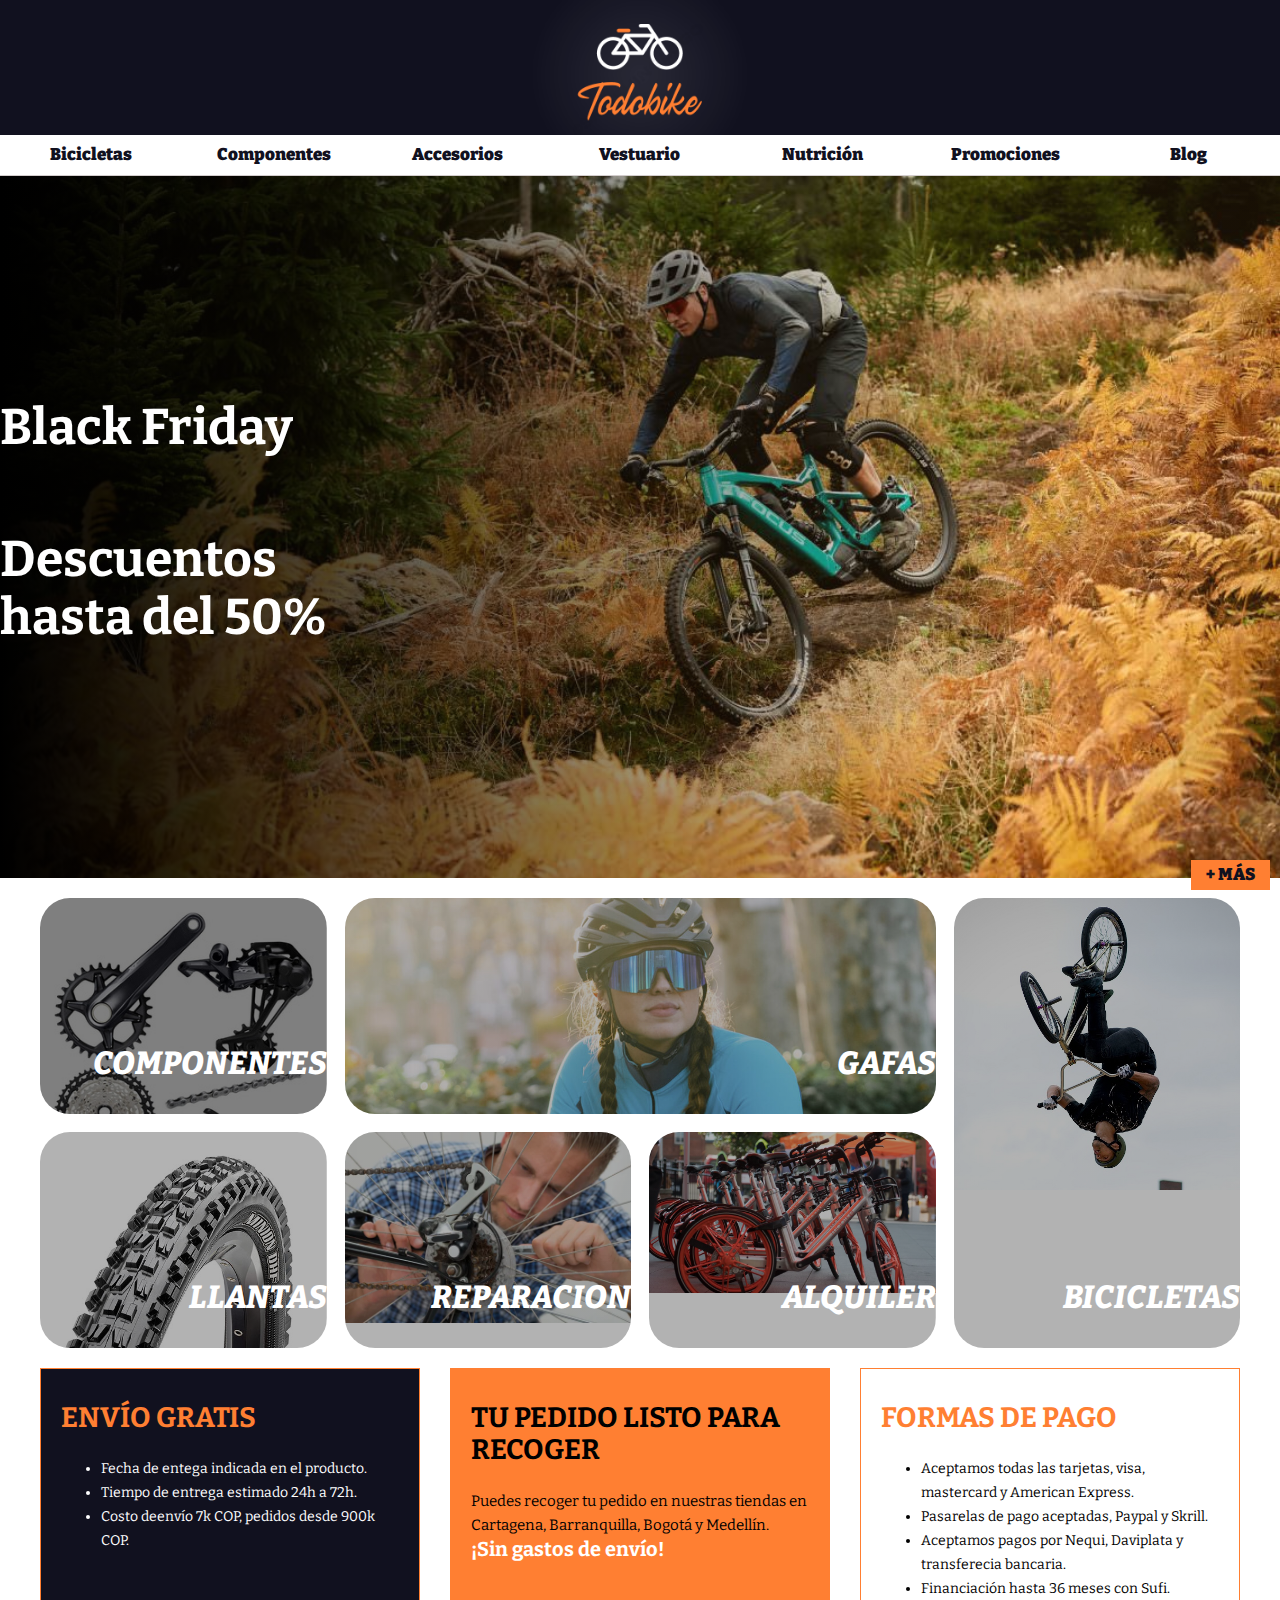
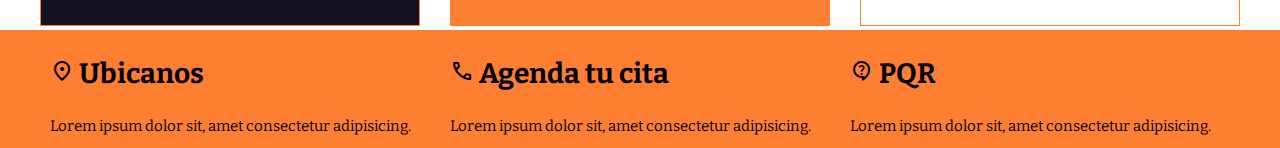
<file: TODOBIKE/index.html>
<!DOCTYPE html>
<html lang="en">
<head>
    <meta charset="UTF-8">
    <meta http-equiv="X-UA-Compatible" content="IE=edge">
    <meta name="viewport" content="width=device-width, initial-scale=1.0">
    <title>TodoBIKE</title>
    <link rel="stylesheet" href="normalize.css">
    <link rel="stylesheet" href="app.css">
    <link rel="shortcut icon" href="images/favicon.ico" type="image/x-icon">
    <link rel="stylesheet" href="https://fonts.googleapis.com/css2?family=Material+Symbols+Outlined:opsz,wght,FILL,GRAD@48,400,0,0" />
</head>
<body>
    <header>
        <div class="container_logo">
            <img src="images/logo.jpg">
        </div>
    </header>
    <nav>
        <div class="nav">
            <a href="#" class="link">Bicicletas</a>
            <a href="#" class="link">Componentes</a>
            <a href="#" class="link">Accesorios</a>
            <a href="#" class="link">Vestuario</a>
            <a href="#" class="link">Nutrición</a>
            <a href="#" class="link">Promociones</a>
            <a href="#" class="link">Blog</a>
        </div>
    </nav>    
    <section>
        <div class="hero">
            <div><h1>Black Friday</h1></div>
            <div><h2>Descuentos <br> hasta del 50%</h2></div>
        </div>
    </section>          
    <section >
        <div class="listado-cards">
            <div class="componentes card"><p>Componentes</p></div>
            <div class="llantas card"><p>Llantas</p></div>                
            <div class="gafas card"><p>Gafas</p></div>
            <div class="reparacion card"><p>Reparacion<p></div>
            <div class="bicicletas card"><p>Bicicletas</p></div>
            <div class="alquiler card"><p>Alquiler</p></div> 
        </div>
    </div>
    </section>
           

    <section>
        <div class="cards2 maximo-width">
            <div class="gastos border-cards">
                <div class="boxHead">
                    <h2 class="h2-orange">Envío Gratis</h2></div>
                    <ul>
                        <li>Fecha de entega indicada en el producto.</li>
                        <li>Tiempo de entrega estimado 24h a 72h.</li>
                        <li>Costo deenvío 7k COP, pedidos desde 900k COP.</li>
                    </ul>
            </div>                
            <div class="recoger border-cards">
                <div class="boxHead">
                    <div class="img2"></div>
                    <h2>Tu pedido listo para recoger</h2>
                </div>                
                <p>Puedes recoger tu pedido en nuestras tiendas en Cartagena, Barranquilla, Bogotá y Medellín. <br><span>¡Sin gastos de envío!</span></p>                
            </div>
            <div class="pago border-cards">
                <div class="boxHead">
                    <div class="img3"></div>
                    <h2 class="h2-orange">Formas de pago</h2>
                </div>
                <ul>
                    <li>Aceptamos todas las tarjetas, visa, mastercard y American Express.</li>
                    <li>Pasarelas de pago aceptadas, Paypal y Skrill.</li>
                    <li>Aceptamos pagos por Nequi, Daviplata y transferecia bancaria.</li>
                    <li>Financiación hasta 36 meses con Sufi.</li>

                </ul>
            </div>
        </div>
    </section>
    <footer class="footer">
        <div class="footerContainer">
            <div class="cardFooter cardFooter1">
                <h3><span class="material-symbols-outlined">location_on</span>   Ubicanos</h3>
                <p>Lorem ipsum dolor sit, amet consectetur adipisicing.</p>
                <p>Lorem ipsum dolor sit amet consectetur, adipisicing elit. Non, nisi?</p>
            </div>
            <div class="cardFooter cardFooter2">
                <h3><span class="material-symbols-outlined">call</span>  Agenda tu cita</h3>
                <p>Lorem ipsum dolor sit, amet consectetur adipisicing.</p>
                <p>Lorem ipsum dolor sit amet consectetur, adipisicing elit. Non, nisi?</p>
            </div>
            <div class="cardFooter cardFooter3">
                <h3><span class="material-symbols-outlined">contact_support</span> PQR</h3>
                <p>Lorem ipsum dolor sit, amet consectetur adipisicing.</p>
                <p>Lorem ipsum dolor sit amet consectetur, adipisicing elit. Non, nisi?</p>
            </div>
        </div>        
    </footer>
    <a class="btnFooter">+ MÁS </a>
    <script src="app.js"></script>
</body>
</html>
</file>
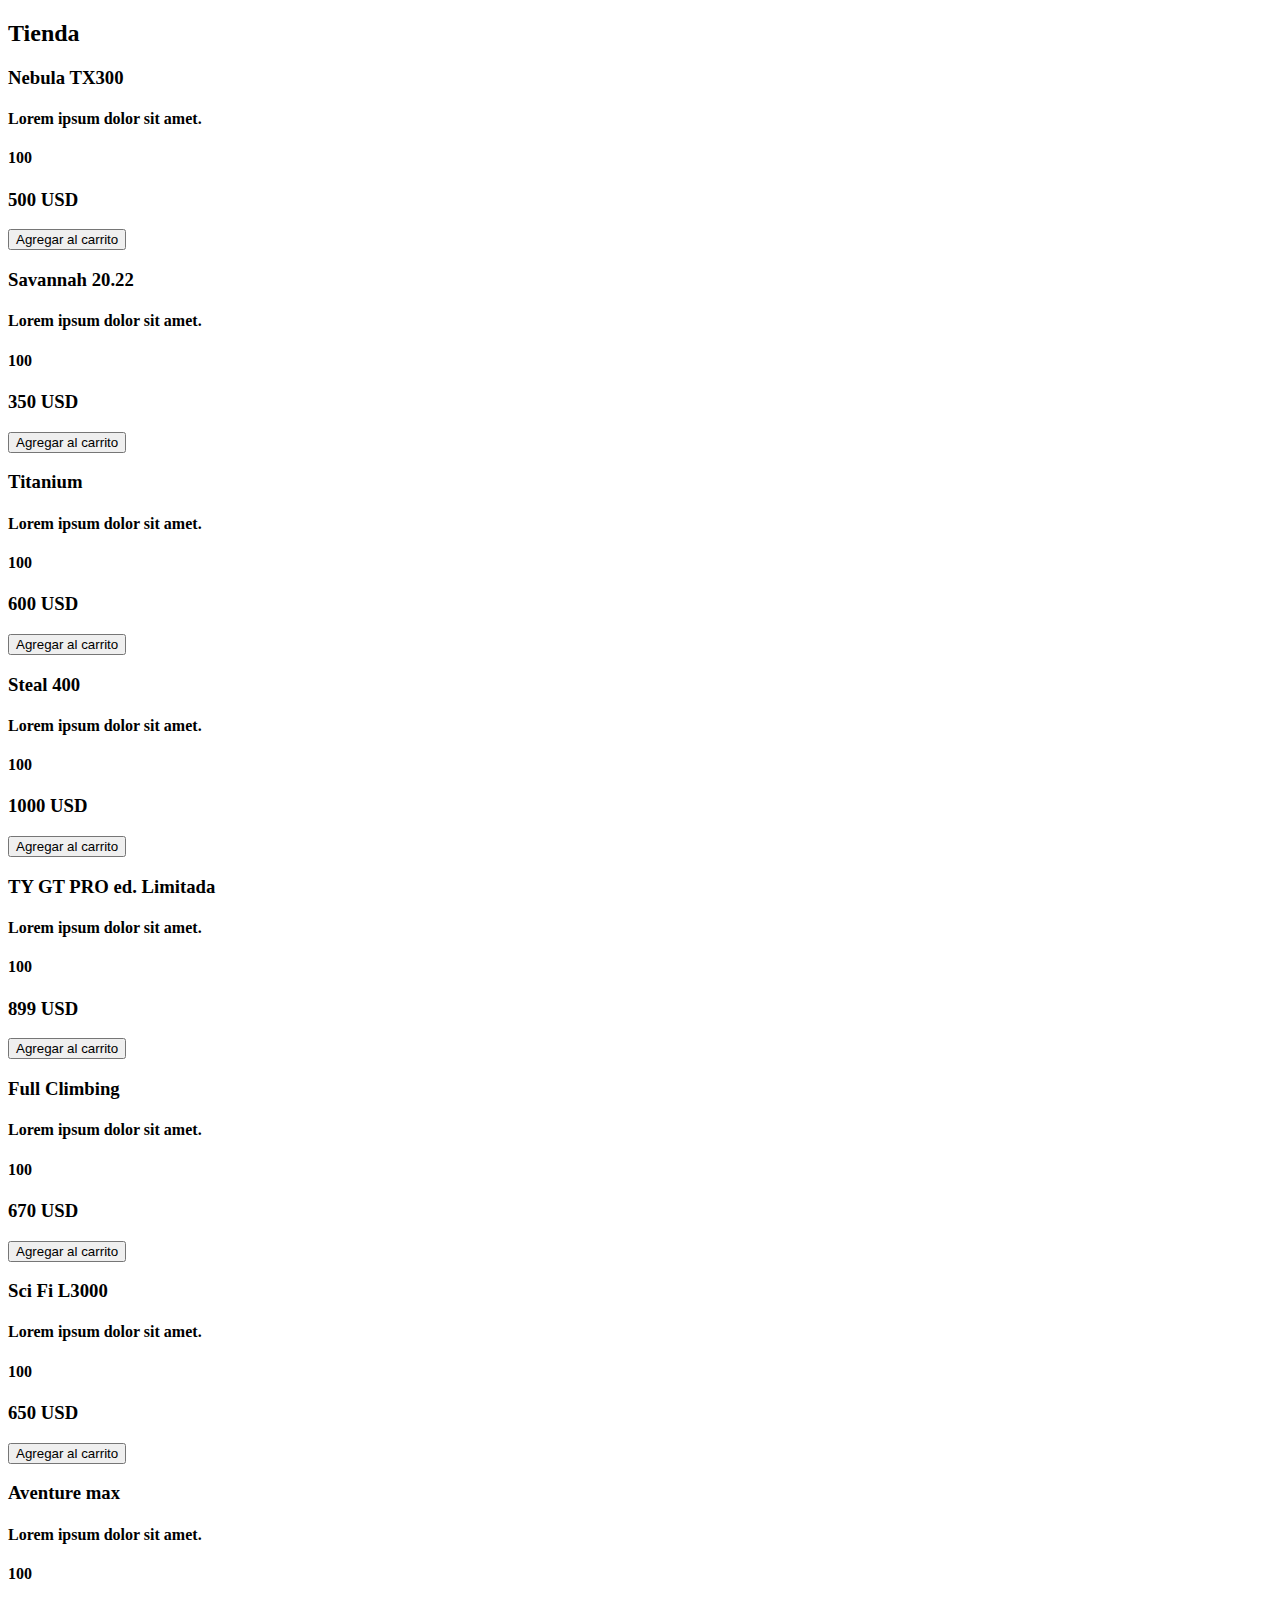
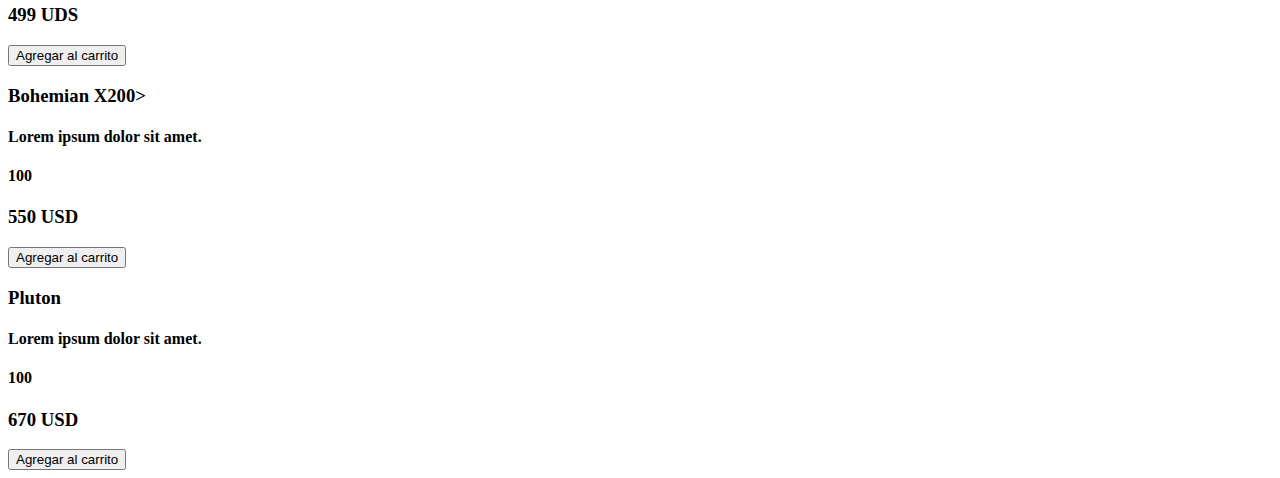
<file: TODOBIKE/tienda.html>
<!DOCTYPE html>
<html lang="en">
<head>
    <meta charset="UTF-8">
    <meta http-equiv="X-UA-Compatible" content="IE=edge">
    <meta name="viewport" content="width=device-width, initial-scale=1.0">
    <title>Document</title>
</head>
<body>
    <section>
        <div class="container container1">
            <h2 class="tienda">Tienda</h2>
            <div class="allCards">
                <div class="cardList">
                    <div class="img img1"></div>
                    <h3 class="nombreBike">Nebula TX300</h3>
                    <h4 class="descripcion">Lorem ipsum dolor sit amet.</h4>
                    <div class="precio">
                        <h4 class="precio1">100</h4>
                        <h3 class="precioActual">500 USD</h3>
                    </div>
                        <button type:"submit">Agregar al carrito</button>
                </div>
                <div class="cardList">
                    <div class="img img2"></div>
                    <h3 class="nombreBike">Savannah 20.22</h3>
                    <h4 class="descripcion">Lorem ipsum dolor sit amet.</h4>
                    <div class="precio">
                        <h4 class="precio1">100</h4>
                        <h3 class="precioActual">350 USD</h3>
                    </div>
                        <button type:"submit">Agregar al carrito</button>
                </div>
                <div class="cardList">
                    <div class="img img3"></div>
                    <h3 class="nombreBike">Titanium</h3>
                    <h4 class="descripcion">Lorem ipsum dolor sit amet.</h4>
                    <div class="precio">
                        <h4 class="precio1">100</h4>
                        <h3 class="precioActual">600 USD</h3>
                    </div>
                        <button type:"submit">Agregar al carrito</button>
                </div>
                <div class="cardList">
                    <div class="img img4"></div>
                    <h3 class="nombreBike">Steal 400</h3>
                    <h4 class="descripcion">Lorem ipsum dolor sit amet.</h4>
                    <div class="precio">
                        <h4 class="precio1">100</h4>
                        <h3 class="precioActual">1000 USD</h3>
                    </div>
                        <button type:"submit">Agregar al carrito</button>
                </div>
                <div class="cardList">
                    <div class="img img5"></div>
                    <h3 class="nombreBike">TY GT PRO ed. Limitada</h3>
                    <h4 class="descripcion">Lorem ipsum dolor sit amet.</h4>
                    <div class="precio">
                        <h4 class="precio1">100</h4>
                        <h3 class="precioActual">899 USD</h3>
                    </div>
                        <button type:"submit">Agregar al carrito</button>
                </div>
                <div class="cardList">
                    <div class="img img6"></div>
                    <h3 class="nombreBike">Full Climbing</h3>
                    <h4 class="descripcion">Lorem ipsum dolor sit amet.</h4>
                    <div class="precio">
                        <h4 class="precio1">100</h4>
                        <h3 class="precioActual">670 USD</h3>
                    </div>
                        <button type:"submit">Agregar al carrito</button>
                </div>
                <div class="cardList">
                    <div class="img img7"></div>
                    <h3 class="nombreBike">Sci Fi L3000</h3>
                    <h4 class="descripcion">Lorem ipsum dolor sit amet.</h4>
                    <div class="precio">
                        <h4 class="precio1">100</h4>
                        <h3 class="precioActual">650 USD</h3>
                    </div>
                        <button type:"submit">Agregar al carrito</button>
                </div>
                <div class="cardList">
                    <div class="img img8"></div>
                    <h3 class="nombreBike">Aventure max</h3>
                    <h4 class="descripcion">Lorem ipsum dolor sit amet.</h4>
                    <div class="precio">
                        <h4 class="precio1">100</h4>
                        <h3 class="precioActual">499 UDS</h3>
                    </div>
                        <button type:"submit">Agregar al carrito</button>
                </div>
                <div class="cardList">
                    <div class="img img9"></div>
                    <h3 class="nombreBike">Bohemian X200>
                    <h4 class="descripcion">Lorem ipsum dolor sit amet.</h4>
                    <div class="precio">
                        <h4 class="precio1">100</h4>
                        <h3 class="precioActual">550 USD</h3>
                    </div>
                        <button type:"submit">Agregar al carrito</button>
                </div>
                <div class="cardList">
                    <div class="img img10"></div>
                    <h3 class="nombreBike">Pluton</h3>
                    <h4 class="descripcion">Lorem ipsum dolor sit amet.</h4>
                    <div class="precio">
                        <h4 class="precio1">100</h4>
                        <h3 class="precioActual">670 USD</h3>
                    </div>
                        <button type:"submit">Agregar al carrito</button>
                </div>
            </div>
        </div>        
    </section>
</body>
</html>
</file>
<file: TODOBIKE/app.css>
@import url('https://fonts.googleapis.com/css2?family=Bitter:ital,wght@0,200;0,400;0,600;1,200;1,400;1,600;1,800&display=swap');
html {
    box-sizing: border-box;
    font-size: 62.5%;
  }
  *, *:before, *:after {
    box-sizing: inherit;
  }
body {
    font-family: 'Bitter', serif;
    margin: 0;
    padding: 0;
}
header {
    background-color: rgb(17, 17, 31);
}
p {
  font-size: 1.5rem;
}


/* utilidades */
.border-cards
 {
  border: 1px solid  rgb(255, 127, 50);
}
.maximo-width{
  max-width: 120rem;
  margin: 2rem auto;
}
.h2-orange{
  color:rgb(255, 127, 50);
}

/* fin bloque utilidades */

/* hreader-logo */

.container_logo {
  height: 15vh;
  display:flex;
  justify-content: center;
}

/* barra de navegacion */
.nav {
  display: grid;
  grid-template-columns: repeat(7, 1fr);
  border-bottom: 1px solid rgb(211, 205, 205);
}

.nav a{
  text-align: center;
  text-decoration: none;
  font-size: 1.7rem;
  font-weight: 900;
  color: rgb(17, 17, 31);
  padding: 1rem;
  margin: 0;
  transition: background-color 1s ease-out;
}

.nav a:hover {
  background-color:rgb(17, 17, 31) ;
  color: rgb(255, 127, 50);
}

/* hero */
.hero {
  height: 78vh;
  background-image:linear-gradient( to left, rgba(223, 144, 42, 0.1) 20%, rgba(0, 0, 0, 1))
  ,url(images/hero2.jpg);
  background-repeat: no-repeat;
  background-position:top center;
  background-size:cover;
  display: flex;
  flex-direction: column;
  justify-content: center;
  align-items: flex-start;
}
.hero h1, .hero h2 {
  font-size: 5rem;
  color: white;
  margin-right: 6rem;
}

/* cards */
.listado-cards{
  max-width: 120rem;
  margin: 2rem auto;
  height: 50vh;
  display: grid;
  grid-template-columns: repeat(4, 1fr);
  grid-template-areas: "componentes gafas gafas bicicletas"
                        "llantas reparacion alquiler bicicletas";
  gap: 1.8em;
}

.card{
  border-radius: 3rem;
  position: relative;
  display: flex;
  flex-direction: row;
  justify-content: end;
  align-items: flex-end;
  background-repeat: no-repeat;
  background-position: top center;
  background-size: 100%;
  transition-property:transform background-size;
  transition-duration: 2s;
}
.card:hover{
  cursor: pointer;
  transform: scale(1.1);
  background-size:150%;
}

.card p{
  color: white;
  font-weight: 800;
  text-transform: uppercase;
  font-style: italic;
  font-size: xx-large
}
.componentes{
  grid-area: componentes;
  background-image: linear-gradient(0deg, rgba(0,0,0,0.5), rgba(0,0,0,0.5)),
  url(images/componentes.jpg);
}

.llantas{
  grid-area: llantas;
  background-image: linear-gradient(0deg, rgba(0,0,0,0.3), rgba(0,0,0,0.3)),
  url(images/llantas.jpg);
}               
.gafas{
  grid-area: gafas;
  background-image: linear-gradient(0deg, rgba(0,0,0,0.3), rgba(0,0,0,0.3)),
  url(images/gafas.jpg);
}
.bicicletas{
  grid-area: bicicletas;
  background-image: linear-gradient(0deg, rgba(0,0,0,0.3), rgba(0,0,0,0.3)),
  url(images/bmx-g6e124ad6f_1920.jpg);
}
.alquiler{
    grid-area: alquiler;
    background-image: linear-gradient(0deg, rgba(0,0,0,0.3), rgba(0,0,0,0.3)),
    url(images/alquiler.jpg);
}
.reparacion{
  grid-area: reparacion;
  background-image: linear-gradient(0deg, rgba(0,0,0,0.3), rgba(0,0,0,0.3)),
  url(images/reparacion.jpg);
}





/* cards 2 */
.cards2{
  display: grid;
  grid-template-columns: repeat(3, 1fr);
  height: 40vh; 
  gap: 3rem; 
  padding-bottom: 20rem;
}
.cards2 h2{
  font-size: 2.8rem;
  text-transform: uppercase;
}
.cards2 li,
.cards2 p{
  line-height: 2.4rem;
}
.cards2 span{
  color: white;
  font-weight: bold;
  font-size: 2rem;
}

.gastos{
  background-color: rgb(17, 17, 31);
  color: white;
  padding: 1rem 2rem;  
  font-size: 1.4rem;
}
.recoger{
  background-color: rgb(255, 127, 50);
  padding: 1rem 2rem;  
  font-size: 1.4rem;
}
.pago{
  background-color: rgb(255, 255, 255);
  padding: 1rem 2rem;  
  font-size: 1.4rem;
}

/* Footer */
.btnFooter{
  text-align: center;
  text-decoration: none;
  font-size: 1.7rem;
  font-weight: 900;
  color: rgb(17, 17, 31);  
  background-color: rgb(255, 127, 50);
  padding: 0.5rem 1.5rem;
  position: fixed;
  right: 1rem;
  bottom: 1rem; 
}
.btnFooter:hover{
  cursor: pointer;
}
.btnFooter.activo{
  background-color: rgb(17, 17, 31);
  color:white;
}

.footer{
  background-color: rgb(255, 127, 50);
  position: fixed;
  bottom: -100%;
  width: 100vw;
  transition: all 0.5s ease;
}
.footer.activo{
  bottom: 0%;
}

footer h3{
  font-size: 2.8rem;
}

.footerContainer{
  display: grid;
  grid-template-columns: repeat(3, 1fr);
  max-width: 118rem;
  margin:0 auto;
  gap: 2rem;
}
</file>
